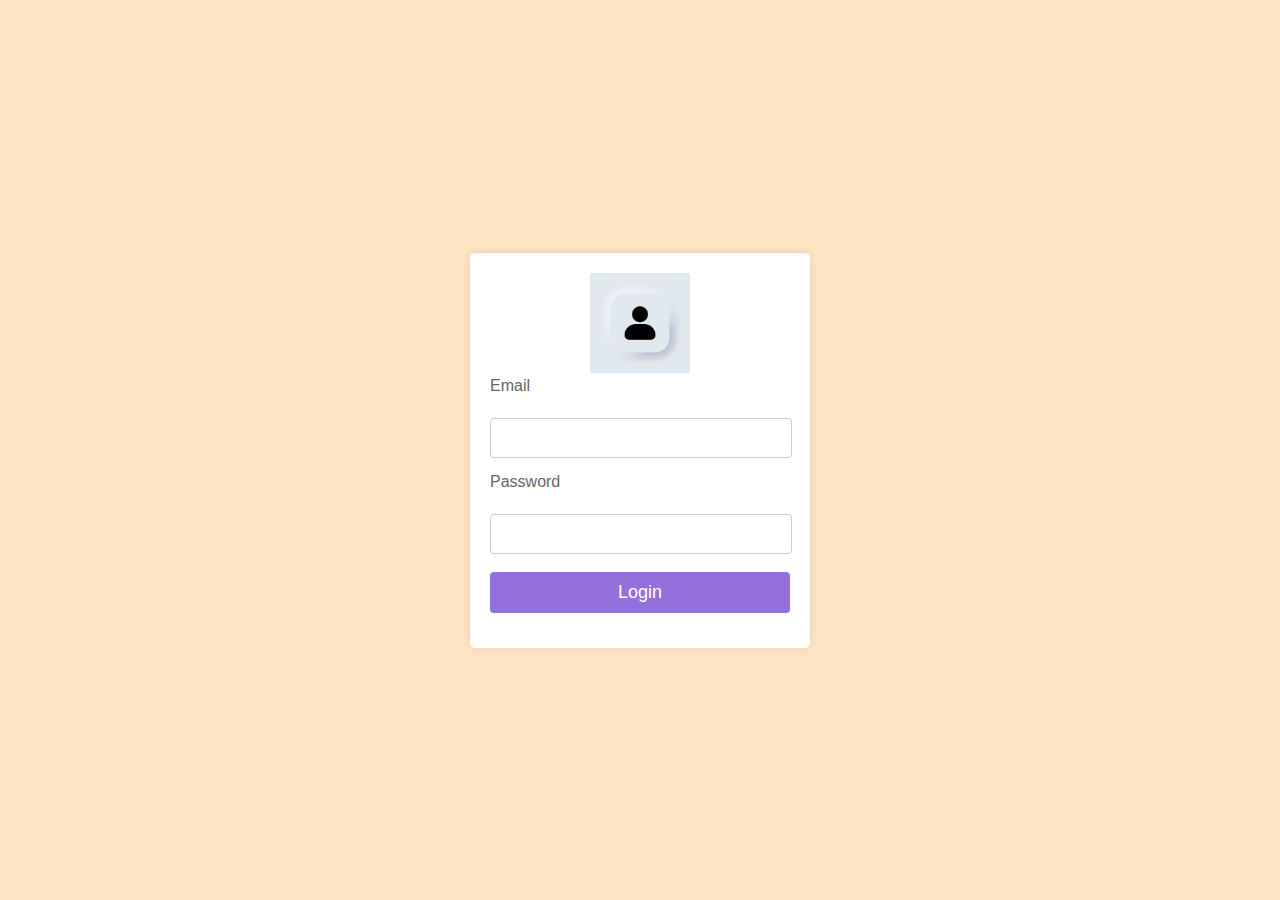
<file: index.html>
<!DOCTYPE html>
<html lang="en">
<head>
    <meta charset="UTF-8">
    <meta name="viewport" content="width=device-width, initial-scale=1.0">
    <title>login</title>
    <link rel="stylesheet" href="style.css">
</head>
<body>
    <div class="login-container">
    <center><img src="image/profile.jpg" width="100px" height="100px"></center>
    <form>
        <div class="form-group">
        <label for="email">Email</label><br>
        <input type="email" id="email" name="email" required><br>
    </div>
    <div class="form-group">
        <label for="password">Password</label><br>
        <input type="password" id="password" name="passsword" required><br><br>
        <button type="submit">Login</button>
        </div>
    </form>
    </div>
</body>
</html>
</file>
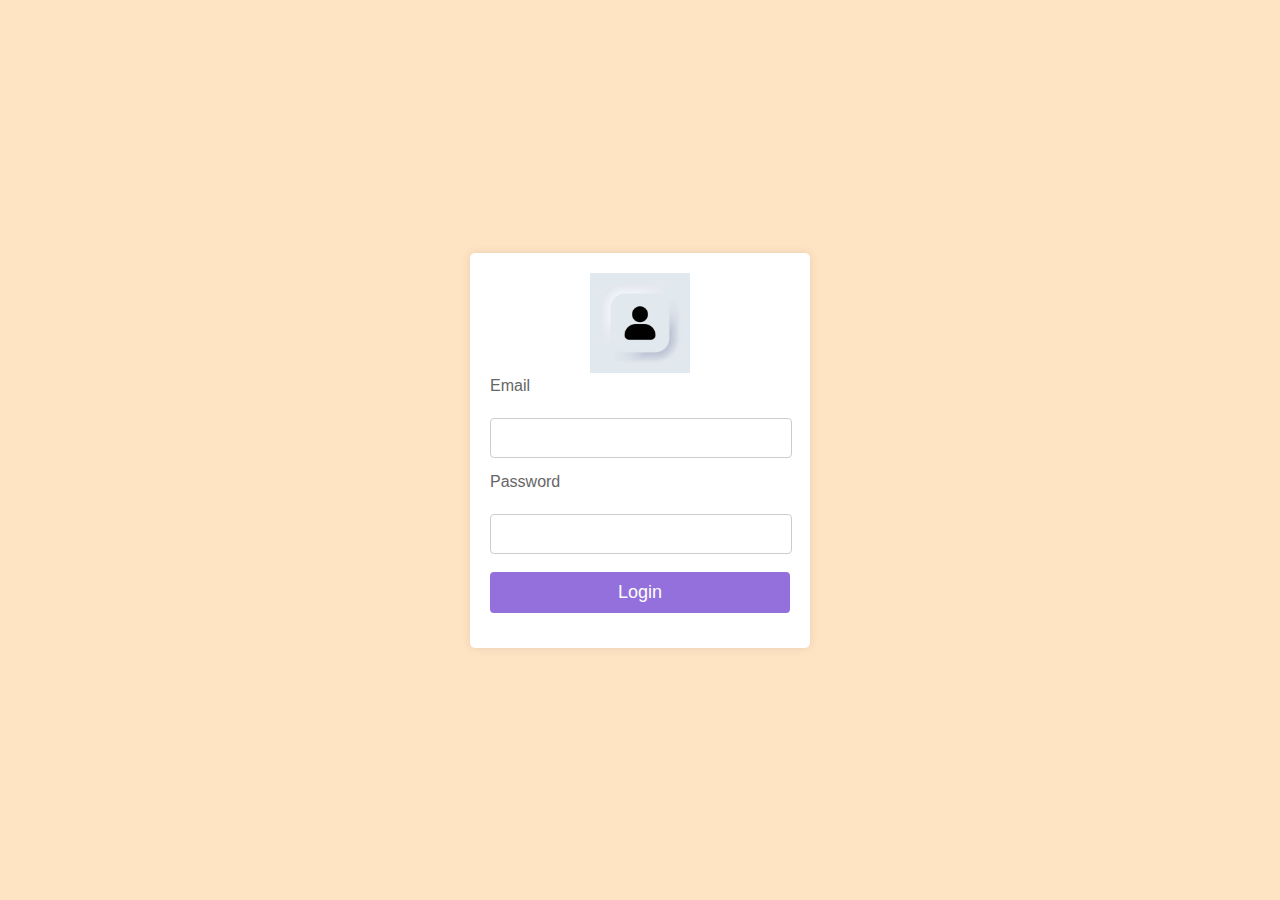
<file: web/Login page.html>
<!DOCTYPE html>
<html lang="en">
<head>
    <meta charset="UTF-8">
    <meta name="viewport" content="width=device-width, initial-scale=1.0">
    <title>login</title>
    <link rel="stylesheet" href="style.css">
</head>
<body>
    <div class="login-container">
    <center><img src="image/profile.jpg" width="100px" height="100px"></center>
    <form>
        <div class="form-group">
        <label for="email">Email</label><br>
        <input type="email" id="email" name="email" required><br>
    </div>
    <div class="form-group">
        <label for="password">Password</label><br>
        <input type="password" id="password" name="passsword" required><br><br>
        <button type="submit">Login</button>
        </div>
    </form>
    </div>
</body>
</html>
</file>
<file: style.css>
body {
    font-family: Arial, sans-serif;
    background-color:bisque;
    display: flex;
    justify-content: center;
    align-items: center;
    height: 100vh;
    margin: 0;
}

.login-container {
    background-color: #fff;
    padding: 20px;
    border-radius: 5px;
    box-shadow: 0 0 10px rgba(0,0,0,0.1);
    width: 300px;
}

h2 {
    text-align: center;
    color: #333;
}

.form-group {
    margin-bottom: 15px;
}

label {
    display: block;
    margin-bottom: 5px;
    color: #666;
}

input[type="email"],
input[type="password"] {
    width: calc(100% - 20px);
    padding: 10px;
    font-size: 16px;
    border: 1px solid #ccc;
    border-radius: 4px;
}

button {
    width: 100%;
    background-color: mediumpurple;
    color: white;
    border: none;
    padding: 10px;
    font-size: 18px;
    cursor: pointer;
    border-radius: 4px;
}

button:hover {
    background-color:#4CAF50;
}
</file>
<file: web/style.css>
body {
    font-family: Arial, sans-serif;
    background-color:bisque;
    display: flex;
    justify-content: center;
    align-items: center;
    height: 100vh;
    margin: 0;
}

.login-container {
    background-color: #fff;
    padding: 20px;
    border-radius: 5px;
    box-shadow: 0 0 10px rgba(0,0,0,0.1);
    width: 300px;
}

h2 {
    text-align: center;
    color: #333;
}

.form-group {
    margin-bottom: 15px;
}

label {
    display: block;
    margin-bottom: 5px;
    color: #666;
}

input[type="email"],
input[type="password"] {
    width: calc(100% - 20px);
    padding: 10px;
    font-size: 16px;
    border: 1px solid #ccc;
    border-radius: 4px;
}

button {
    width: 100%;
    background-color: mediumpurple;
    color: white;
    border: none;
    padding: 10px;
    font-size: 18px;
    cursor: pointer;
    border-radius: 4px;
}

button:hover {
    background-color:#4CAF50;
}
</file>
